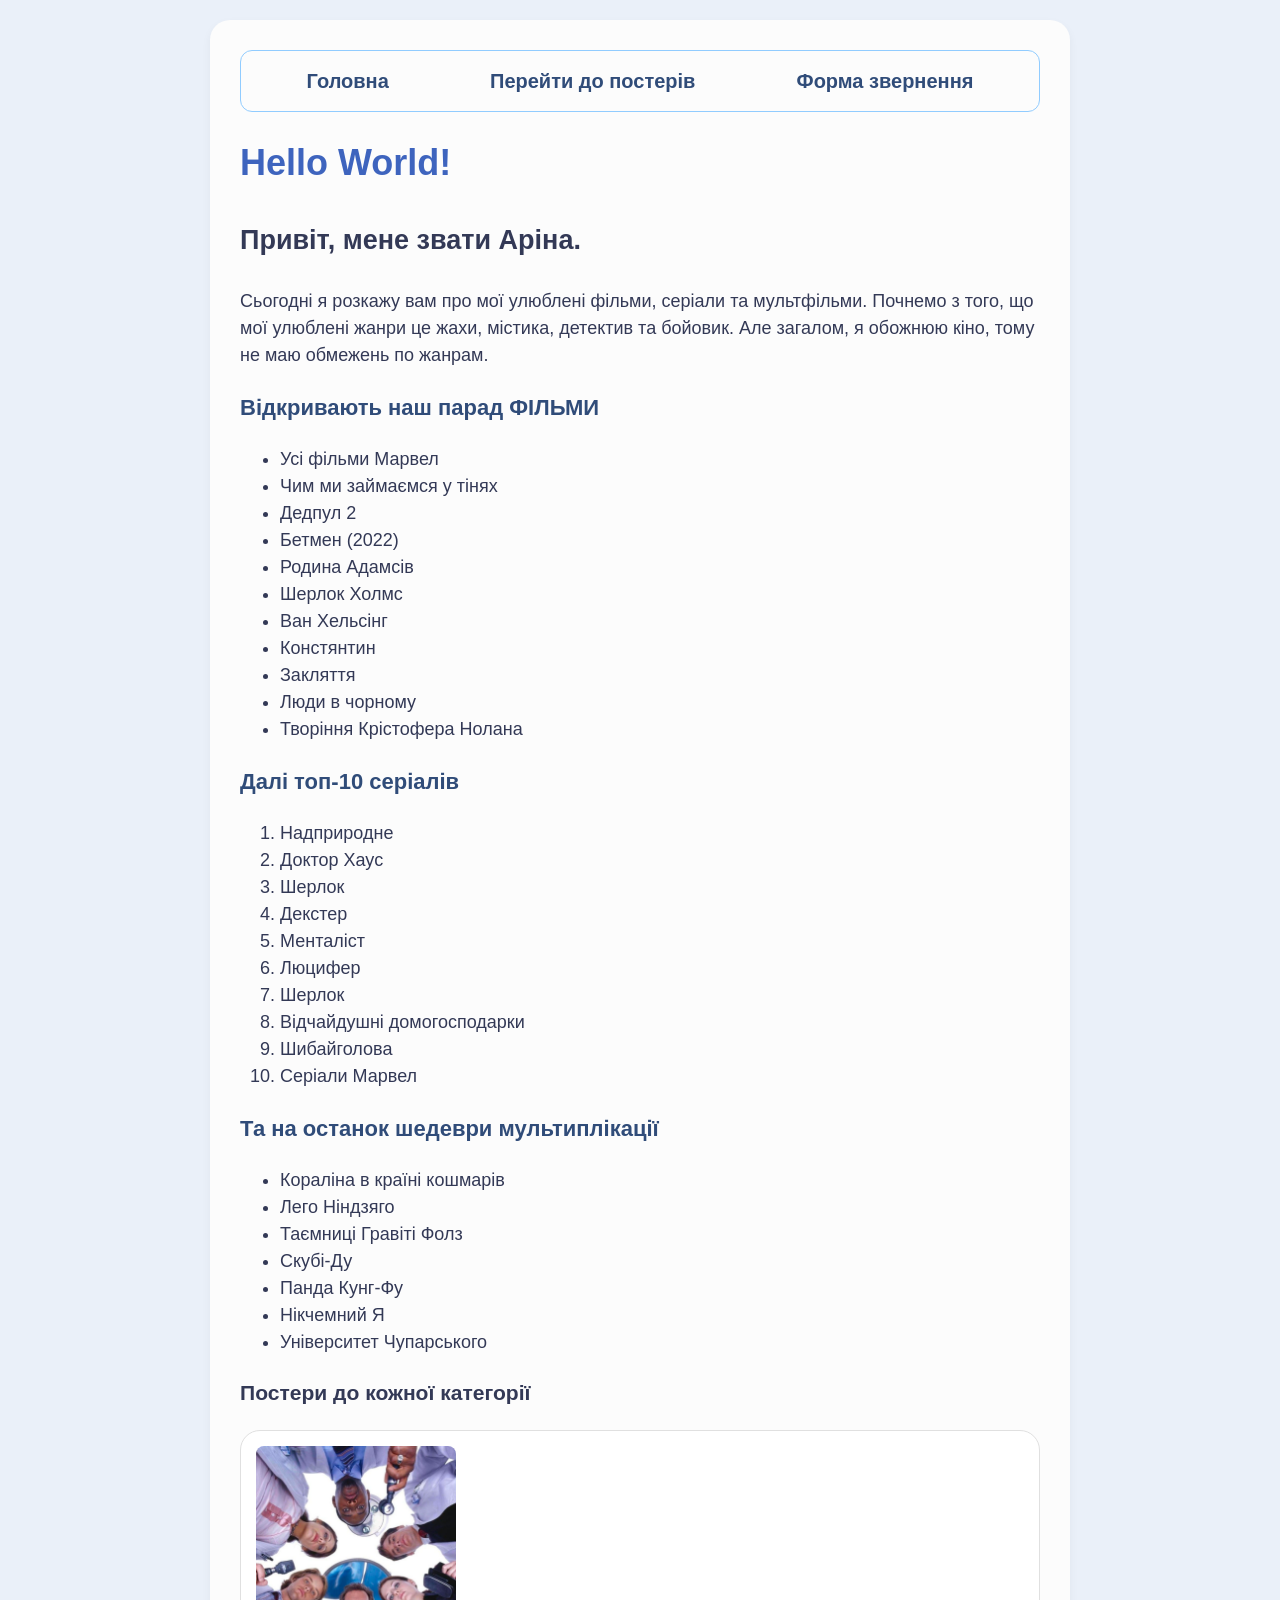
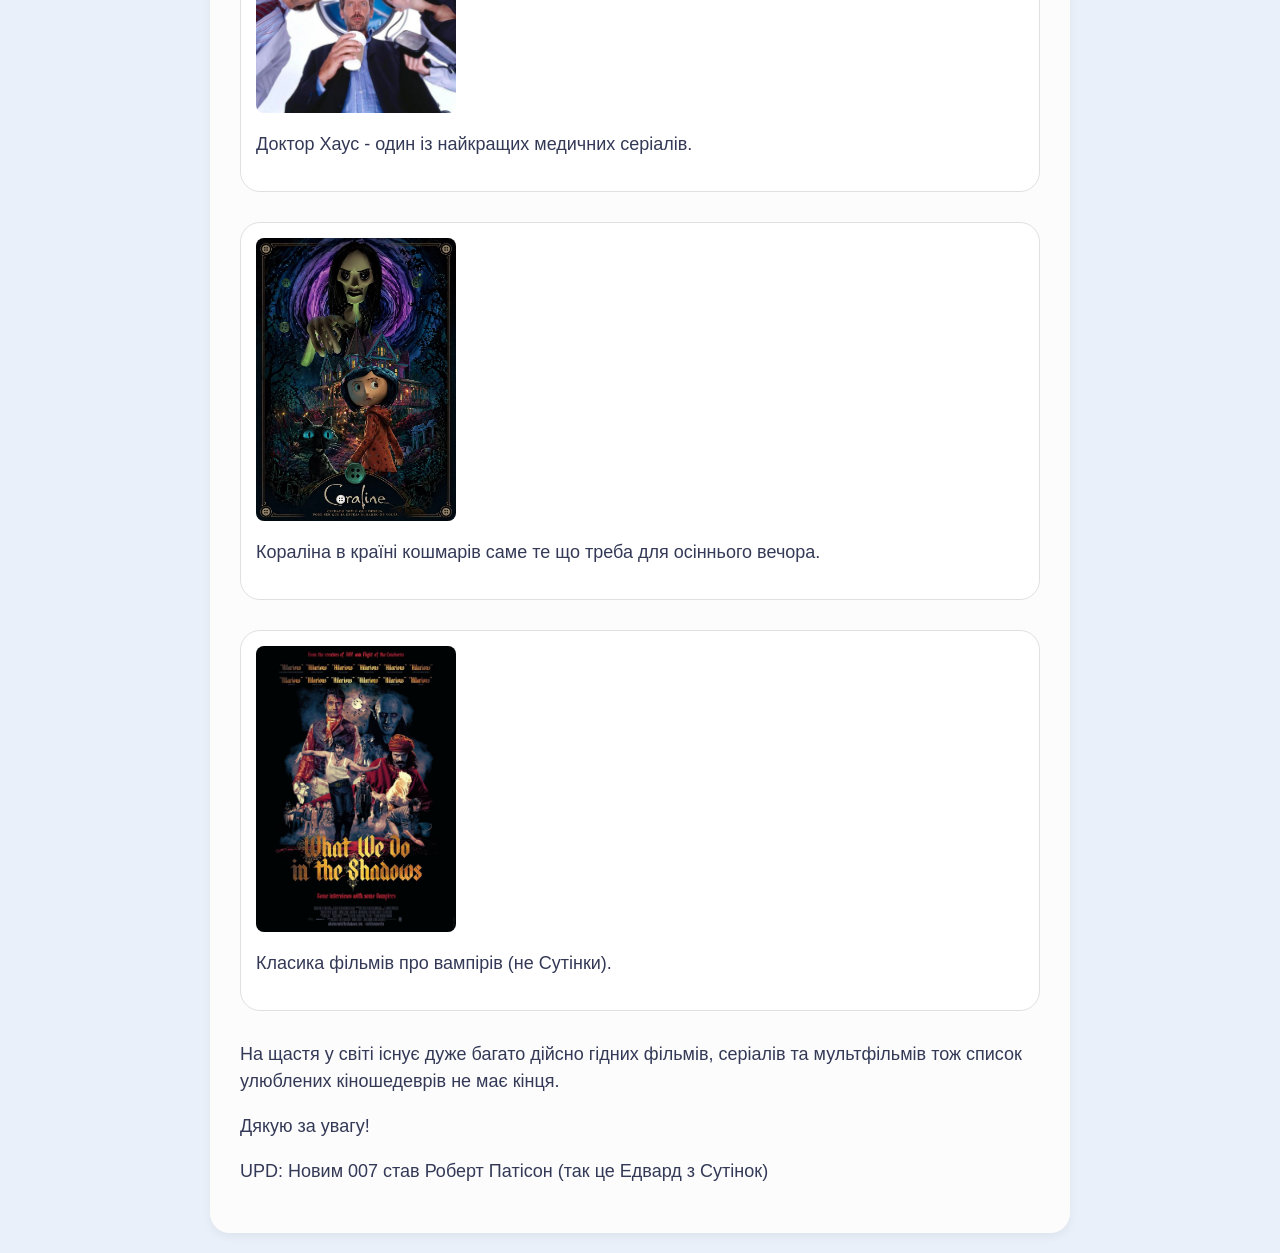
<file: index.html>
<!doctype html>
<html lang="uk">
  <head>
    <meta charset="UTF-8" />
    <meta name="viewport" content="width=device-width, initial-scale=1.0" />
    <title>Головна</title>
    <link rel="stylesheet" href="styles.css" />
  </head>
  <body>
    <div class="container">
      <nav class="nav-menu">
        <ul>
          <li><a href="index.html">Головна</a></li>
          <li><a href="#gallery">Перейти до постерів</a></li>
          <li><a href="contacts.html">Форма звернення</a></li>
        </ul>
      </nav>

      <h1 class="site-title">Hello World!</h1>
      <h2 class="section-title">Привіт, мене звати Аріна.</h2>
      <p class="text-content">
        Сьогодні я розкажу вам про мої улюблені фільми, серіали та мультфільми.
        Почнемо з того, що мої улюблені жанри це жахи, містика, детектив та
        бойовик. Але загалом, я обожнюю кіно, тому не маю обмежень по жанрам.
      </p>
      <h3 id="movies" class="category-title">Відкривають наш парад ФІЛЬМИ</h3>
      <ul>
        <li>Усі фільми Марвел</li>
        <li>Чим ми займаємся у тінях</li>
        <li>Дедпул 2</li>
        <li>Бетмен (2022)</li>
        <li>Родина Адамсів</li>
        <li>Шерлок Холмс</li>
        <li>Ван Хельсінг</li>
        <li>Констянтин</li>
        <li>Закляття</li>
        <li>Люди в чорному</li>
        <li>Творіння Крістофера Нолана</li>
      </ul>
      <h3 id="shows" class="category-title">Далі топ-10 серіалів</h3>
      <ol>
        <li>Надприродне</li>
        <li>Доктор Хаус</li>
        <li>Шерлок</li>
        <li>Декстер</li>
        <li>Менталіст</li>
        <li>Люцифер</li>
        <li>Шерлок</li>
        <li>Відчайдушні домогосподарки</li>
        <li>Шибайголова</li>
        <li>Серіали Марвел</li>
      </ol>
      <h3 id="cartoons" class="category-title">
        Та на останок шедеври мультиплікації
      </h3>
      <ul>
        <li>Кораліна в країні кошмарів</li>
        <li>Лего Ніндзяго</li>
        <li>Таємниці Гравіті Фолз</li>
        <li>Скубі-Ду</li>
        <li>Панда Кунг-Фу</li>
        <li>Нікчемний Я</li>
        <li>Університет Чупарського</li>
      </ul>
      <div class="gallery-section">
        <h3 id="gallery">Постери до кожної категорії</h3>

        <div class="gallery-item">
          <img
            src="img/poster_house.jpg"
            alt="Фото команди Хауса."
            width="200"
          />
          <p class="image-caption">
            Доктор Хаус - один із найкращих медичних серіалів.
          </p>
        </div>

        <div class="gallery-item">
          <img
            src="img/poster_coraline.jpg"
            alt="Постер Кораліна в країні кошмарів"
            width="200"
          />
          <p class="image-caption">
            Кораліна в країні кошмарів саме те що треба для осіннього вечора.
          </p>
        </div>

        <div class="gallery-item">
          <img
            src="img/poster_what_we_do.jpg"
            alt="Постер фільму Чим ми займаємось у тінях"
            width="200"
          />
          <p class="image-caption">
            Класика фільмів про вампірів (не Сутінки).
          </p>
        </div>
      </div>

      <p class="text-content">
        На щастя у світі існує дуже багато дійсно гідних фільмів, серіалів та
        мультфільмів тож список улюблених кіношедеврів не має кінця.
      </p>
      <p class="text-content">Дякую за увагу!</p>
      <p>UPD: Новим 007 став Роберт Патісон (так це Едвард з Сутінок)</p>
    </div>
  </body>
</html>
</file>
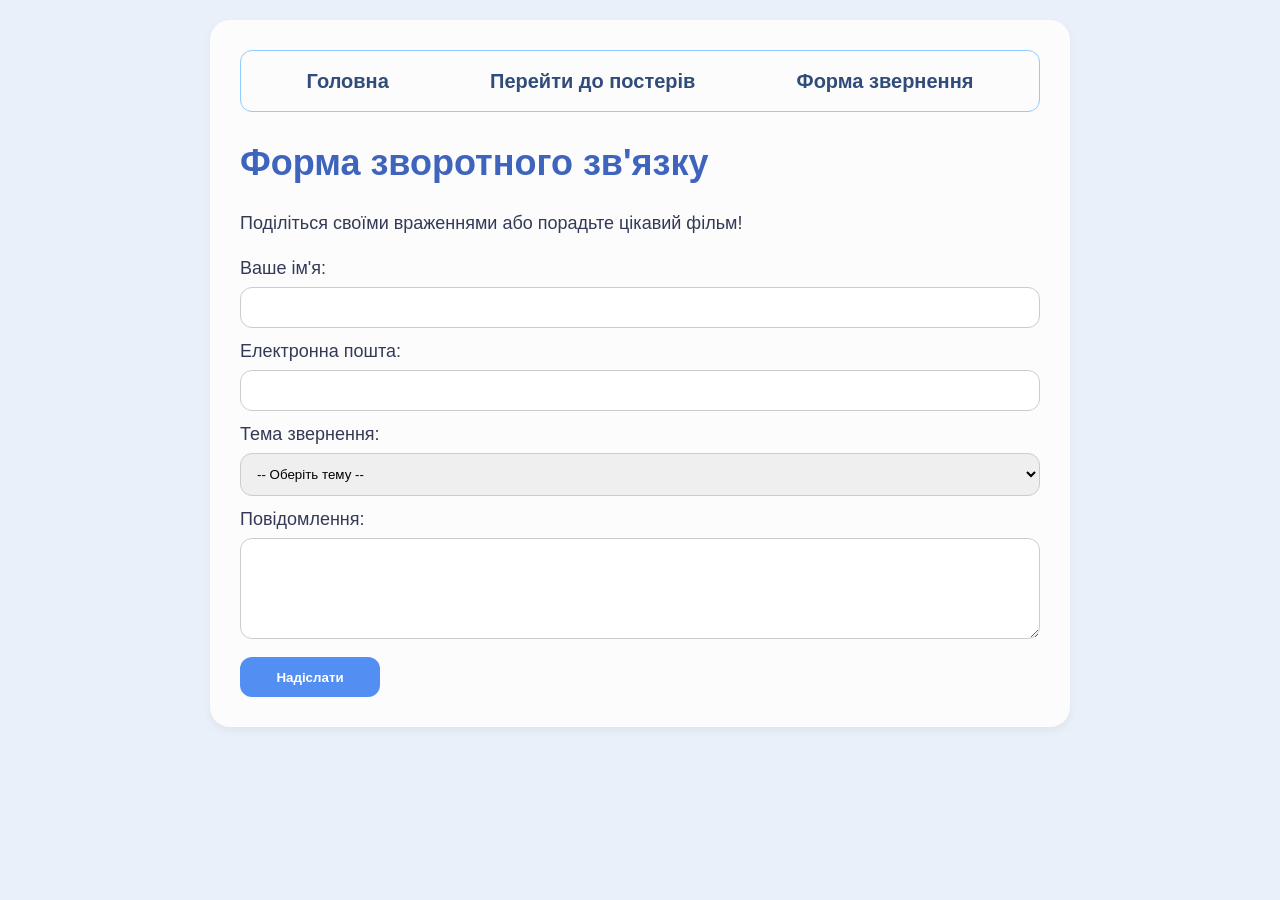
<file: contacts.html>
<!doctype html>
<html lang="uk">
  <head>
    <meta charset="UTF-8" />
    <meta name="viewport" content="width=device-width, initial-scale=1.0" />
    <title>Форма звернення</title>
    <link rel="stylesheet" href="styles.css" />
  </head>
  <body>
    <div class="container">
      <nav class="nav-menu">
        <ul>
          <li><a href="index.html">Головна</a></li>
          <li><a href="index.html#gallery">Перейти до постерів</a></li>
          <li><a href="contacts.html">Форма звернення</a></li>
        </ul>
      </nav>

      <h1 class="site-title">Форма зворотного зв'язку</h1>
      <p class="text-content">
        Поділіться своїми враженнями або порадьте цікавий фільм!
      </p>

      <form action="#">
        <div>
          <label for="username">Ваше ім'я:</label><br />
          <input type="text" id="username" name="username" required />
        </div>

        <div>
          <label for="useremail">Електронна пошта:</label><br />
          <input type="email" id="useremail" name="useremail" required />
        </div>

        <div>
          <label for="subject">Тема звернення:</label><br />
          <select id="subject" name="subject" required>
            <option value="">-- Оберіть тему --</option>
            <option value="recommendation">Порадити фільм</option>
            <option value="feedback">Відгук про сайт</option>
            <option value="cooperation">Співпраця</option>
            <option value="other">Інше</option>
          </select>
        </div>

        <div>
          <label for="message">Повідомлення:</label><br />
          <textarea id="message" name="message" rows="5" cols="30"></textarea>
          <br />
          <button type="submit">Надіслати</button>
        </div>
      </form>
    </div>
  </body>
</html>
</file>
<file: styles.css>
:root {
  --bg-navigation: #91ccff;
  --accent-color: #538ff3;
  --bg-color: #eaf0f9;
  --card-bg: #fcfcfc;
  --text-main: #333956;
  --text-headline: #3e64be;
  --text-light: #304c79;
}

body {
  font-family: "Segoe UI", Verdana, sans-serif;
  font-size: 18px;
  font-weight: 400;
  line-height: 1.5;
  text-align: left;
  color: var(--text-main);
  background-color: var(--bg-color);
  margin: 0;
  padding: 0;
}

.container {
  max-width: 800px;
  margin: 20px auto;
  padding: 30px;
  background-color: var(--card-bg);
  border-radius: 20px;
  box-shadow: 0 4px 10px rgba(0, 0, 0, 0.05);
}

.site-title {
  color: var(--text-headline);
  text-align: left;
  margin-bottom: 20px;
}

.section-title {
  color: var(--text-main);
  padding-bottom: 5px;
  margin-top: 30px;
}

/* МЕНЮ */
.nav-menu {
  /* background-color: var(--bg-navigation); */
  border: 1px solid #91ccff;
  padding: 15px;
  border-radius: 12px;
  margin-bottom: 20px;
}

.nav-menu ul {
  list-style: none;
  padding: 0;
  margin: 0;
  display: flex;
  justify-content: space-around;
}

.nav-menu a {
  font-size: 20px;
  color: var(--text-light);
  text-decoration: none;
  font-weight: 600;
}

.nav-menu a:hover {
  color: var(--accent-color);
}

/* Загальне оформлення для заголовків категорій */
.category-title {
  font-size: 22px;
  color: var(--text-light);
  /*margin-top: 30px;
  margin-bottom: 15px;
  padding-bottom: 5px; */
}

/* Оформлення для галереї */
.gallery-item {
  background-color: #ffffff;
  padding: 15px;
  margin-bottom: 30px;
  border: 1px solid #e0e0e0;
  border-radius: 20px;
  text-align: left;
}

/* КНОПКА */
button {
  background-color: var(--accent-color);
  color: white;
  padding: 8px 20px;
  border: none;
  border-radius: 12px;
  cursor: pointer;
  font-weight: bold;
  width: 140px;
  height: 40px;
}

button:hover {
  opacity: 0.9;
}

img {
  max-width: 100%;
  height: auto;
  display: block;
  border-radius: 8px;
}

input,
textarea,
select {
  width: 100%;
  padding: 12px;
  margin-top: 5px;
  margin-bottom: 10px;
  border: 1px solid #cccccc;
  border-radius: 12px;
  box-sizing: border-box;
  font-family: inherit;
}
</file>
